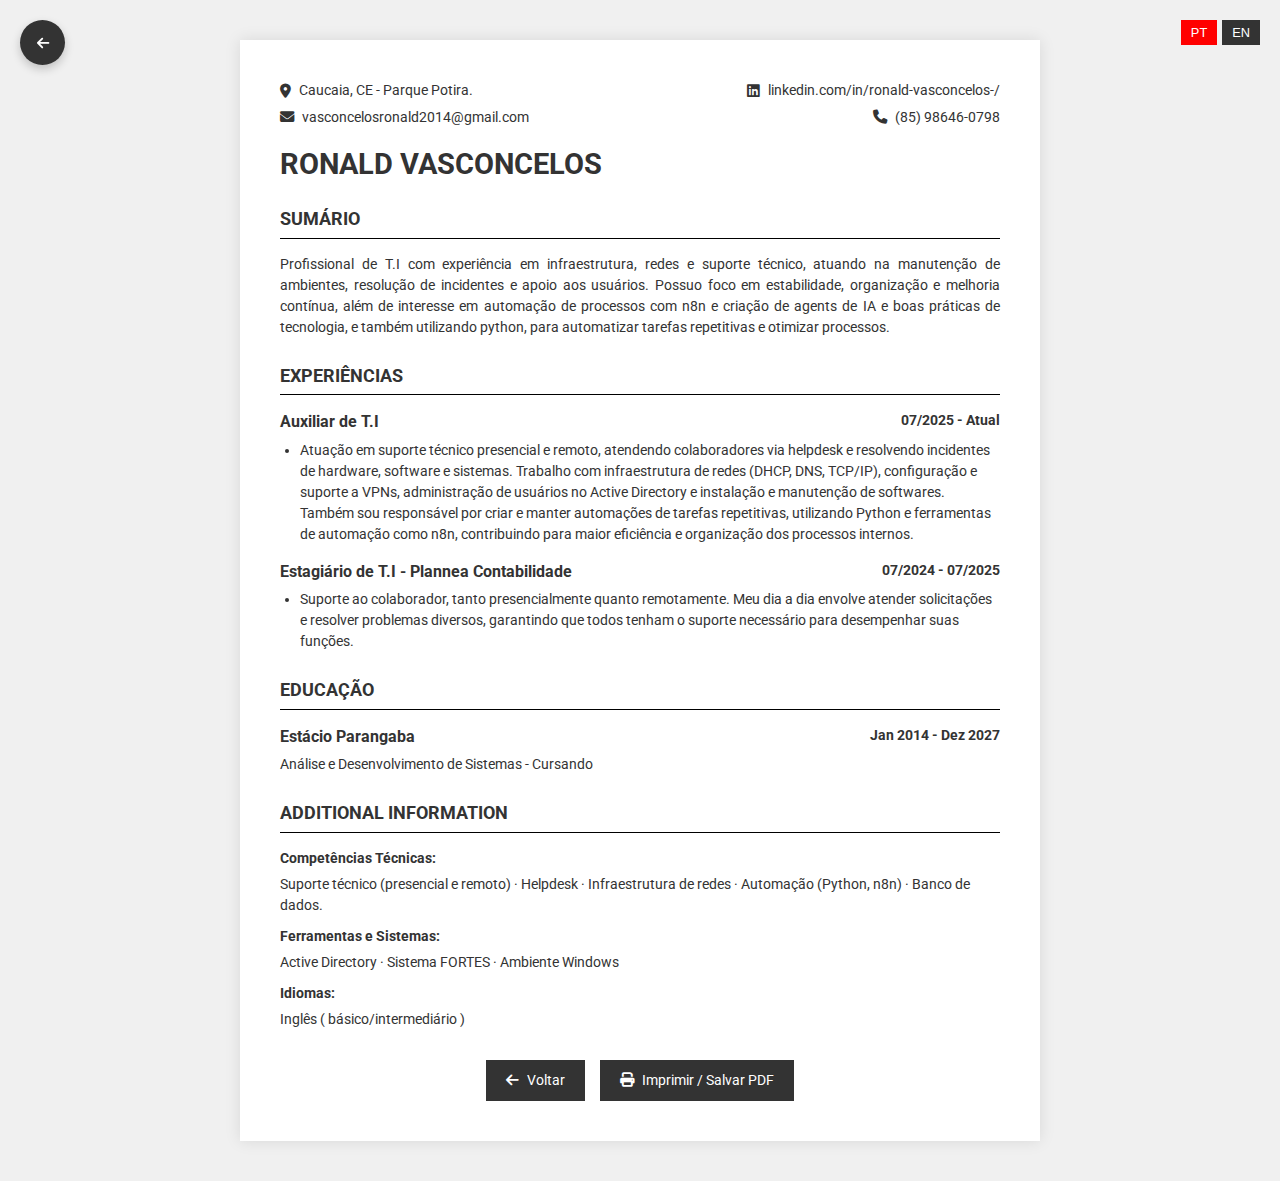
<file: curriculo.htm>
<!DOCTYPE html>
<html lang="pt-BR">

<head>
    <meta charset="UTF-8">
    <meta name="viewport" content="width=device-width, initial-scale=1.0">
    <title>CV - Ronald Vasconcelos</title>
    <link rel="stylesheet" href="https://cdnjs.cloudflare.com/ajax/libs/font-awesome/6.4.0/css/all.min.css">
    <link rel="stylesheet" href="css/cv.css">
    <link href="https://fonts.googleapis.com/css2?family=Roboto:wght@300;400;500;700&display=swap" rel="stylesheet">
</head>

<body>
    <a href="index.htm" class="floating-back-arrow no-print" title="Voltar para Home">
        <i class="fas fa-arrow-left"></i>
    </a>
    <div class="page-container">
        <header>
            <div class="header-top">
                <div class="location">
                    <i class="fas fa-map-marker-alt"></i>
                    <span>Caucaia, CE - Parque Potira.</span>
                </div>
                <div class="linkedin">
                    <i class="fab fa-linkedin"></i>
                    <a href="https://www.linkedin.com/in/ronald-vasconcelos-/" target="_blank">linkedin.com/in/ronald-vasconcelos-/</a>
                </div>
            </div>
            <div class="header-bottom">
                <div class="email">
                    <i class="fas fa-envelope"></i>
                    <a href="mailto:vasconcelosronald2014@gmail.com">vasconcelosronald2014@gmail.com</a>
                </div>
                <div class="phone">
                    <i class="fas fa-phone"></i>
                    <span>(85) 98646-0798</span>
                </div>
            </div>
            <div class="header-name">
                <h1 id="cv-name">Ronald Vasconcelos</h1>
            </div>
            
            <div class="language-switcher no-print">
                <button class="language-btn active" id="lang-pt">PT</button>
                <button class="language-btn" id="lang-en">EN</button>
            </div>
        </header>

        <main>
            <section class="cv-section">
                <h2 class="cv-section-title" id="summary-title">SUMÁRIO</h2>
                <hr class="divider">
                <p class="cv-text" id="summary-text">
                    Profissional de T.I com experiência em infraestrutura, redes e suporte técnico, atuando na manutenção de ambientes, resolução de incidentes e apoio aos usuários. Possuo foco em estabilidade, organização e melhoria contínua, além de interesse em automação de processos com n8n e criação de agents de IA e boas práticas de tecnologia, e também utilizando python, para automatizar tarefas repetitivas e otimizar processos.
                </p>
            </section>

            <section class="cv-section">
                <h2 class="cv-section-title" id="experience-title">EXPERIÊNCIAS</h2>
                <hr class="divider">
                
                <div class="job-item">
                    <div class="job-header">
                        <h3 class="job-title" id="job-1-title">Auxiliar de T.I</h3>
                        <span class="job-date" id="job-1-date">07/2025 - Atual</span>
                    </div>
                    <ul class="job-desc">
                        <li id="job-1-desc">Atuação em suporte técnico presencial e remoto, atendendo colaboradores via helpdesk e resolvendo incidentes de hardware, software e sistemas. Trabalho com infraestrutura de redes (DHCP, DNS, TCP/IP), configuração e suporte a VPNs, administração de usuários no Active Directory e instalação e manutenção de softwares. Também sou responsável por criar e manter automações de tarefas repetitivas, utilizando Python e ferramentas de automação como n8n, contribuindo para maior eficiência e organização dos processos internos.</li>
                    </ul>
                </div>

                <div class="job-item">
                    <div class="job-header">
                        <h3 class="job-title" id="job-2-title">Estagiário de T.I - Plannea Contabilidade</h3>
                        <span class="job-date" id="job-2-date">07/2024 - 07/2025</span>
                    </div>
                    <ul class="job-desc">
                        <li id="job-2-desc">Suporte ao colaborador, tanto presencialmente quanto remotamente. Meu dia a dia envolve atender solicitações e resolver problemas diversos, garantindo que todos tenham o suporte necessário para desempenhar suas funções.</li>
                    </ul>
                </div>
            </section>

            <section class="cv-section">
                <h2 class="cv-section-title" id="education-title">EDUCAÇÃO</h2>
                <hr class="divider">
                <div class="education-item">
                    <div class="edu-header">
                        <h3 class="edu-school" id="edu-1-school">Estácio Parangaba</h3>
                        <span class="edu-date" id="edu-1-date">Jan 2014 - Dez 2027</span>
                    </div>
                    <p class="edu-course" id="edu-1-course">Análise e Desenvolvimento de Sistemas - Cursando</p>
                </div>
            </section>

            <section class="cv-section">
                <h2 class="cv-section-title" id="additional-title">ADDITIONAL INFORMATION</h2>
                <hr class="divider">
                <ul class="additional-list">
                    <li><strong id="skills-label">Competências Técnicas:</strong></li>
                    <li id="skills-text">Suporte técnico (presencial e remoto) · Helpdesk · Infraestrutura de redes · Automação (Python, n8n) · Banco de dados.</li>
                    
                    <li class="mt-2"><strong id="tools-label">Ferramentas e Sistemas:</strong></li>
                    <li id="tools-text">Active Directory · Sistema FORTES · Ambiente Windows</li>
                    
                    <li class="mt-2"><strong id="languages-label">Idiomas:</strong></li>
                    <li id="languages-text">Inglês ( básico/intermediário )</li>
                </ul>
            </section>
        </main>
        
        <div class="actions no-print">
            <a href="index.htm" class="btn-back"><i class="fas fa-arrow-left"></i> <span id="btn-back">Voltar</span></a>
            <button onclick="window.print()" class="btn-print"><i class="fas fa-print"></i> <span id="btn-print">Imprimir / Salvar PDF</span></button>
        </div>
    </div>

    <script src="js/cv.js"></script>
</body>

</html>
</file>
<file: css/cv.css>
:root {
    --text-color: #333;
    --text-light: #555;
    --border-color: #000;
    --bg-color: #fff;
    --primary-color: #ff0000; /* Apenas para links/botões */
}

* {
    margin: 0;
    padding: 0;
    box-sizing: border-box;
}

body {
    background-color: #f0f0f0;
    font-family: 'Roboto', sans-serif;
    color: var(--text-color);
    font-size: 14px;
    line-height: 1.5;
}

.page-container {
    max-width: 800px;
    margin: 40px auto;
    background: var(--bg-color);
    padding: 40px;
    box-shadow: 0 0 15px rgba(0,0,0,0.1);
}

header {
    margin-bottom: 20px;
}

.header-top, .header-bottom {
    display: flex;
    justify-content: space-between;
    flex-wrap: wrap;
    font-size: 0.9rem;
    margin-bottom: 5px;
}

.header-top div, .header-bottom div {
    display: flex;
    align-items: center;
    gap: 8px;
}

.header-name h1 {
    font-size: 1.8rem;
    font-weight: 700;
    text-transform: uppercase;
    margin-top: 15px;
}

a {
    color: var(--text-color);
    text-decoration: none;
}

.cv-section {
    margin-bottom: 25px;
}

.cv-section-title {
    font-size: 1.1rem;
    font-weight: 700;
    text-transform: uppercase;
    margin-bottom: 5px;
}

.divider {
    border: none;
    border-top: 1px solid var(--border-color);
    margin-bottom: 15px;
}

.cv-text {
    text-align: justify;
}

.job-item, .education-item {
    margin-bottom: 15px;
}

.job-header, .edu-header {
    display: flex;
    justify-content: space-between;
    font-weight: 700;
    margin-bottom: 5px;
}

.job-desc {
    list-style-type: disc;
    padding-left: 20px;
}

.additional-list {
    list-style: none;
}

.additional-list li {
    margin-bottom: 5px;
}

.additional-list li.mt-2 {
    margin-top: 10px;
}

/* Language Switcher e Actions */
.language-switcher {
    position: absolute;
    top: 20px;
    right: 20px;
    display: flex;
    gap: 5px;
}

.language-btn {
    background: #333;
    color: #fff;
    border: none;
    padding: 5px 10px;
    cursor: pointer;
    font-size: 0.8rem;
}

.language-btn.active {
    background: var(--primary-color);
}

.actions {
    margin-top: 30px;
    display: flex;
    gap: 15px;
    justify-content: center;
}

.btn-back, .btn-print {
    background: #333;
    color: #fff;
    padding: 10px 20px;
    border: none;
    cursor: pointer;
    display: inline-flex;
    align-items: center;
    gap: 8px;
    font-family: inherit;
    font-size: 0.9rem;
}

.btn-back:hover, .btn-print:hover {
    background: var(--primary-color);
}

/* Seta flutuante de voltar */
.floating-back-arrow {
    position: fixed;
    top: 20px;
    left: 20px;
    width: 45px;
    height: 45px;
    background-color: #333;
    color: #fff;
    border-radius: 50%;
    display: flex;
    align-items: center;
    justify-content: center;
    text-decoration: none;
    box-shadow: 0 4px 10px rgba(0,0,0,0.2);
    transition: all 0.3s ease;
    z-index: 1000;
}

.floating-back-arrow:hover {
    background-color: var(--primary-color);
    transform: translateX(-3px);
}

@media print {
    body {
        background: #fff;
        margin: 0;
    }
    .page-container {
        box-shadow: none;
        margin: 0;
        padding: 0;
        max-width: 100%;
    }
    .no-print {
        display: none !important;
    }
}

@media (max-width: 600px) {
    .page-container {
        padding: 20px;
        margin: 10px;
    }
    .header-top, .header-bottom {
        flex-direction: column;
        gap: 5px;
    }
    .job-header, .edu-header {
        flex-direction: column;
    }
}
</file>
